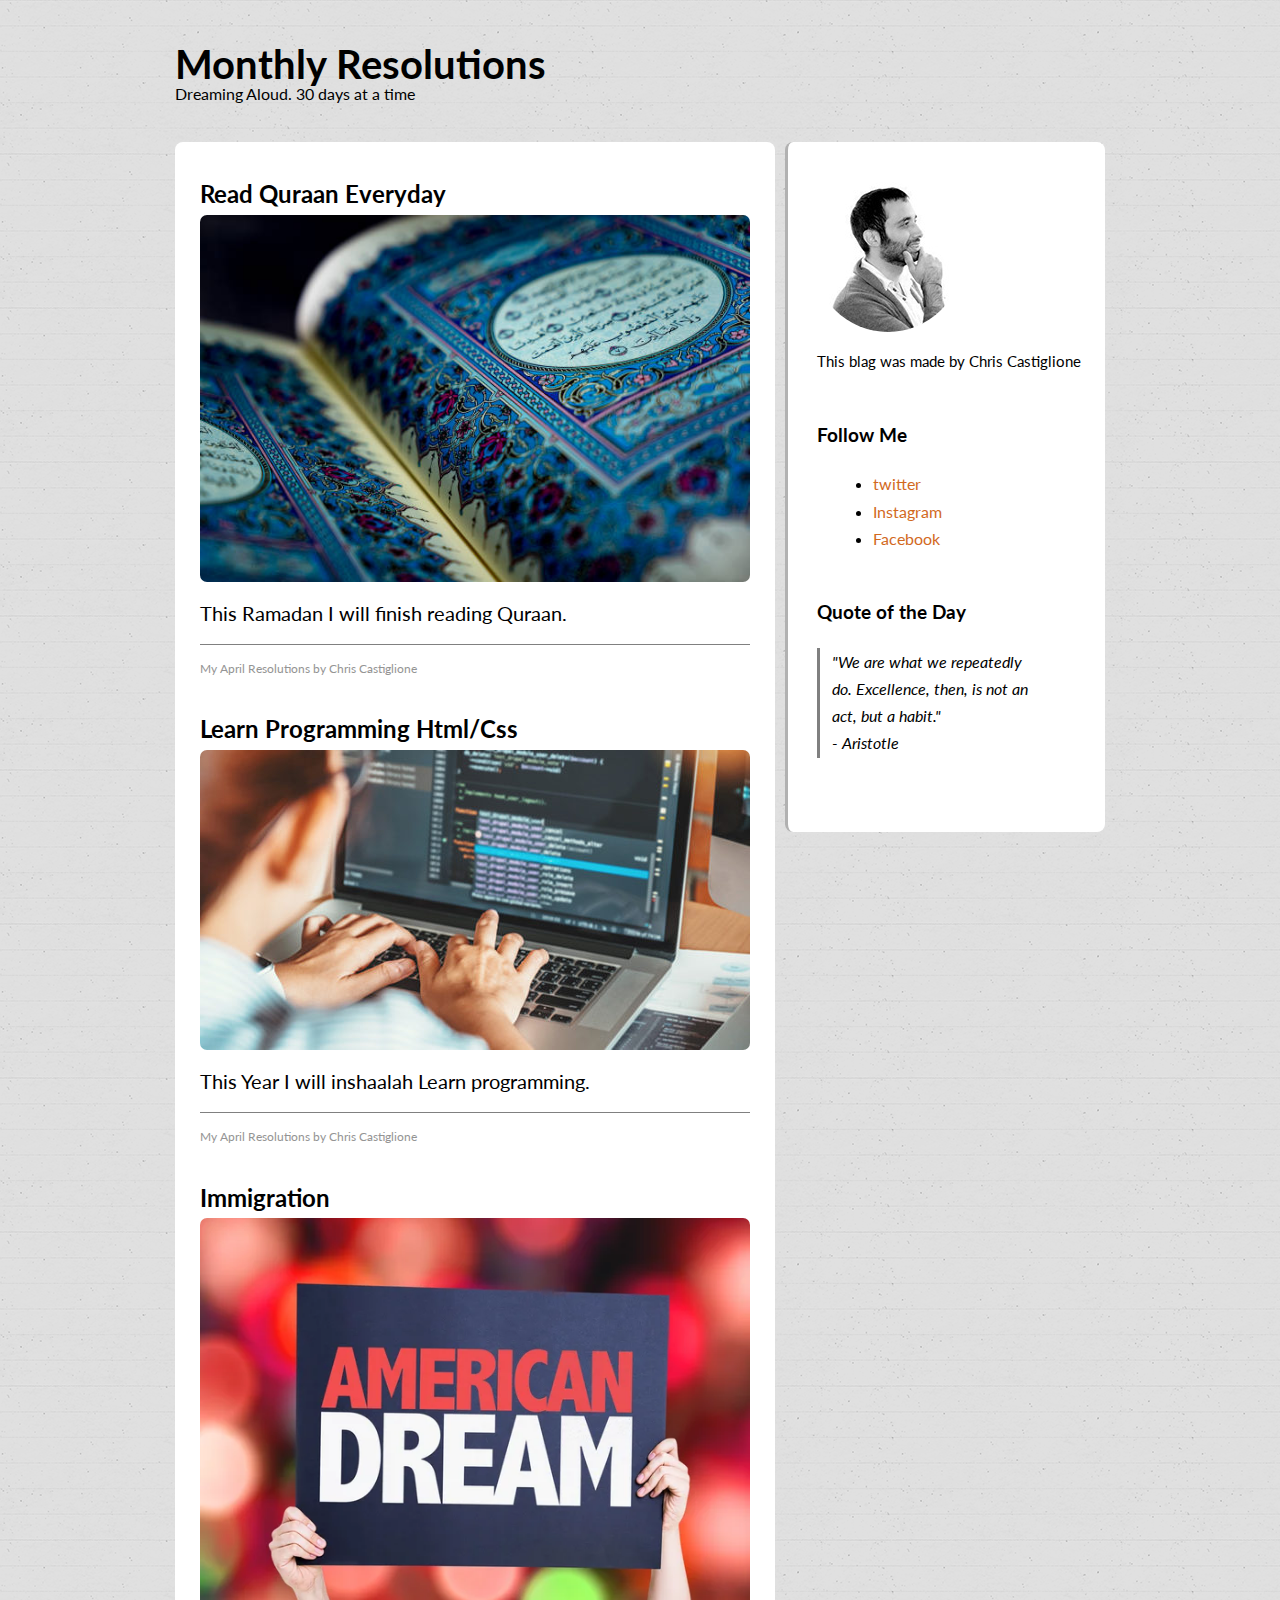
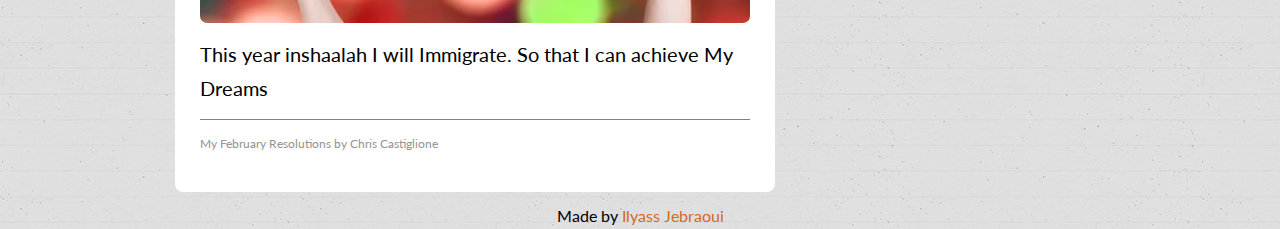
<file: index.html>
<!DOCTYPE html>
<html lang="en">
  <head>
    <meta charset="utf-8">
    <meta http-equiv="X-UA-Compatible" content="IE=edge">
    <meta name="viewport" content="width=device-width, initial-scale=1">
    <meta name="description" content="">
    <meta name="author" content="Chris Castiglione, and the One Month team">
		<title>Monthly Resolutions by Chris Castiglione</title>
		<link href='http://fonts.googleapis.com/css?family=Lato' rel='stylesheet' type='text/css'>
		<link rel="stylesheet" href="css/normalize.css">
		<link rel="stylesheet" href="css/style.css">
		<link rel="stylesheet" href="css/phoneversion.css" media="(max-width: 767px)">
	</head>
	<body>
	<div id="container">
		<div id="header">
			<h1 style="font-size: 40px; height: 50px;">Monthly Resolutions</h1>
			<p>Dreaming Aloud. 30 days at a time</p>
		</div><!--HEADER-->
		<div id="main">
			<!--First element-->
			<h2>Read Quraan Everyday</h2>
			<img src="images/quraan.jpg" alt="surfing" class="pictures">
			<p class="underpic">This Ramadan I will finish reading Quraan.</p>
			<div class="line">
				<h2 style="margin-top: 14px;">    </h2>
			</div>
			<p style="color: rgb(148, 148, 148); font-size: 12px; margin-top: 14px;">My April Resolutions by Chris Castiglione</p>
			<!--Second elemment-->
			<div class="Reading"><h2>Learn Programming Html/Css</h2>
				<img src="images/programming.jpg" alt="book" class="pictures">
				<p class="underpic">This Year I will inshaalah Learn programming.</p>
				<div class="line">
					<h2 style="margin-top: 14px;">    </h2>
				</div>
				<p style="color: rgb(148, 148, 148); font-size: 12px; margin-top: 14px;">My April Resolutions by Chris Castiglione</p>
			</div>
			<!--Third element-->
			<div class="Reading"><h2>Immigration</h2>
				<img src="images/Immigration.webp" alt="Meditate" class="pictures">
				<p class="underpic">This year inshaalah I will Immigrate. So that I can achieve My Dreams</p>
				<div class="line">
					<h2 style="margin-top: 14px;">    </h2>
				</div>
				<p style="color: rgb(148, 148, 148); font-size: 12px; margin-top: 14px;">My February Resolutions by Chris Castiglione</p>
			</div>
		</div>
		<!--MAIN-->
		<div id="sidebar">
			<img src="images/chris-castiglione.jpg" alt="Castiglione" class="castigpic">
			<p style="padding-left: 9%; margin-top: 10px; font-size: 15px;">This blag was made by Chris Castiglione</p>
			<h3>Follow Me</h3>
			<ul>
				<li><a href="http://www.twitter.com/castig" target="_blank">twitter</a></li>
				<li><a href="http://instagram.com/castig" target="_blank">Instagram</a></li>
				<li><a href="https://www.facebook.com/OneMonthEdu/" target="_blank">Facebook</a></li>
			</ul>
			<h3>Quote of the Day</h3>
			<div class="line2">
				<h2 style="margin-top: 14px;">    </h2>
				<blockquote><p>"We are what we repeatedly do. Excellence, then, is not an act, but a habit."</p>- Aristotle</blockquote>
			</div>
		</div>
		<div class="clear"></div>
		<!-- Sidebar-->
		<div id="footer">
			<p>Made by <a href="#">Ilyass Jebraoui</a></p>
		</div>
	</div>
	</body>
</html>
</file>
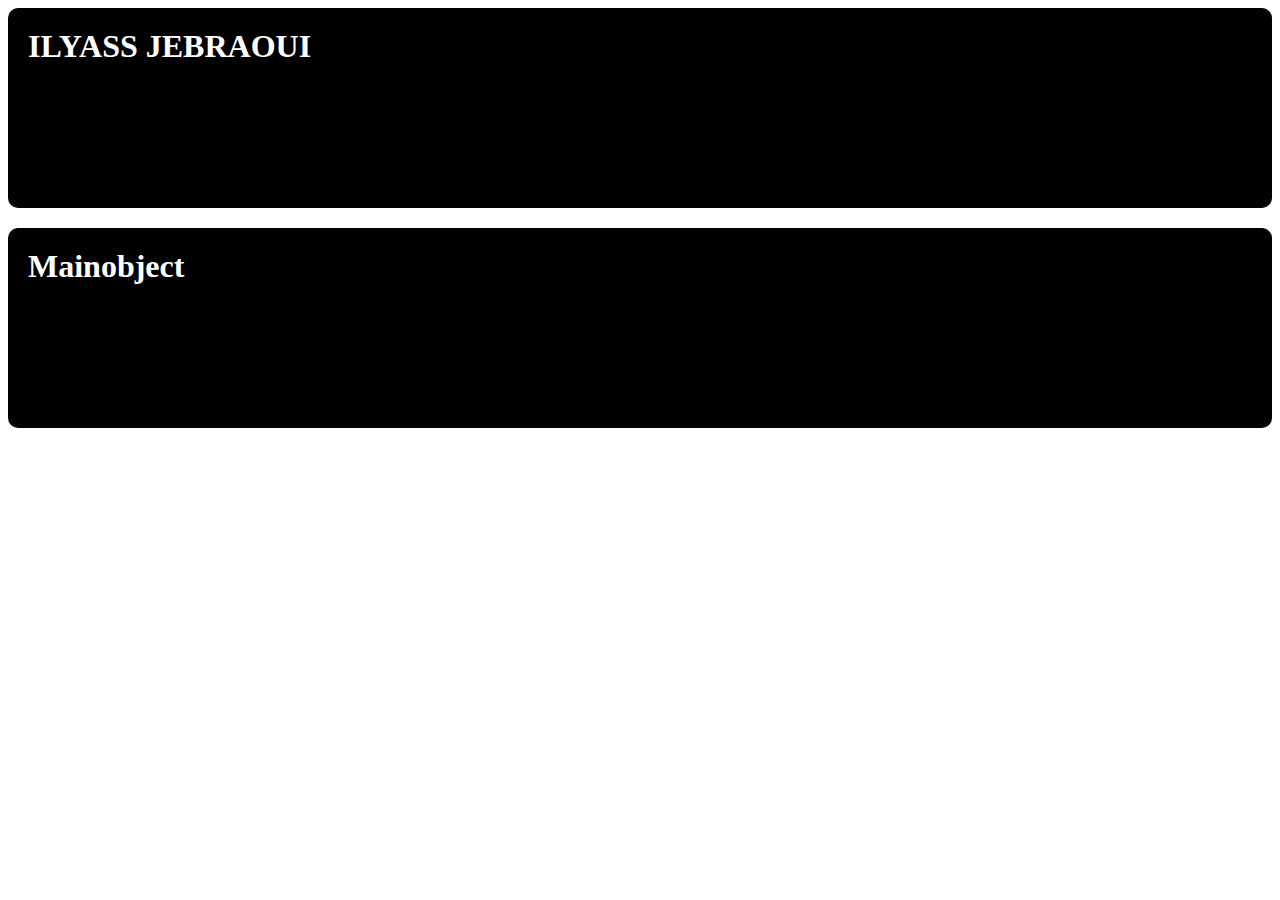
<file: firstproject.html>
<!DOCTYPE html>
<html>
    <head>
        <title>FIRST ONE</title>
        <link rel="stylesheet" type="text/css" href="style.css">
    </head>
    <body>
        <div class="black-box">
            <h1>ILYASS JEBRAOUI</h1>
        </div>
        <div class="blackbox2">
            <h1>Mainobject</h1>
        </div>
    </body>
</html>
</file>
<file: css/style.css>
/* 
Project Name: Monthly Resolutions
Client: One Month
Author: Christopher Castig | @castig
*/



/*----------------------------------------------------------------------------- 
01=BASE   
-----------------------------------------------------------------------------*/

/* Box Model Hack */
* {
     -moz-box-sizing: border-box; /* Firexfox */
     -webkit-box-sizing: border-box; /* Safari/Chrome/iOS/Android */
     box-sizing: border-box; /* IE */
}

.clear {
	clear: both;
}


/*----------------------------------------------------------------------------- 
02=LAYOUT  
-----------------------------------------------------------------------------*/
body {
     background: url('../images/notebook.png'); /* add a fallback color of #d6d6d6 */
     color: #000000;
     font-family: 'Lato', sans-serif;
     line-height: 1.7; /* line-height is unit-less */
     font-size: 100%;
}
#container {
     width: 930px;
     height: 1670px;
     margin: 30px auto 0 auto;
}
h1, p {
     margin: 0;
}
h2 {
     margin-bottom: 0;
}
#main {
     background: white;
     width: 600px;
     height: 1650px;
     padding-left: 25px;
     padding-top: 12px;
     margin-top: 35px;
     float: left;
     border-radius: 8px;
}
.line {
     background: grey;
     width: 550px;
     height: 1px;
}
.Reading {
     margin-top: 30px;
}
.underpic {
     font-size: 20px;
     margin: 7px 0 0 0;
}
#sidebar {
     background: white;
     margin-top: 35px;
     margin-left: 10px;
     width: 320px;
     height: 690px;
     float: left;
     border-left: 3px rgb(177, 177, 177) solid;
     border-radius: 8px;
}
.castigpic {
     border-radius: 50%;
     margin-top: 40px;
     margin-left: 25px;
}
h3 {
     padding-left: 9%;
     margin-top: 45px;
}
ul {
     margin-left: 45px;
}
a {
     text-decoration: none;
     color: chocolate;
}
.line2 {
     background: grey;
     width: 3px;
     height: 110px; 
     margin-left: 9%;
}
blockquote {
     width: 200px;
     margin-left: 15px;
     margin-top: 0;
     font-style: italic;
}
#footer {
     margin-top: 10px;
     text-align: center;
}
.pictures {
     width: 550px;
     height: auto;
     border-radius: 7px;
}
/*----------------------------------------------------------------------------- 
03=MAIN  
-----------------------------------------------------------------------------*/
</file>
<file: css/phoneversion.css>
#sidebar {
    display: none;
}
#container {
    width: 100%;
}
.main {
    margin: 0 auto;
    width: 100%;
    max-width: 960px; /* optional: set a maximum width for the main content */
  }
</file>
<file: style.css>
.black-box {
    background-color: black;
    width: 100%;
    height: 200px;
    border-radius: 10px;
    }
h1 {
        display: inline-block;
        padding: 20px;
        margin: 0;
        color: white;
    }
.blackbox2 {
        background-color: black;
        width: 100%;
        height: 200px;
        border-radius: 10px;
        margin-top: 20px;
    }
</file>
